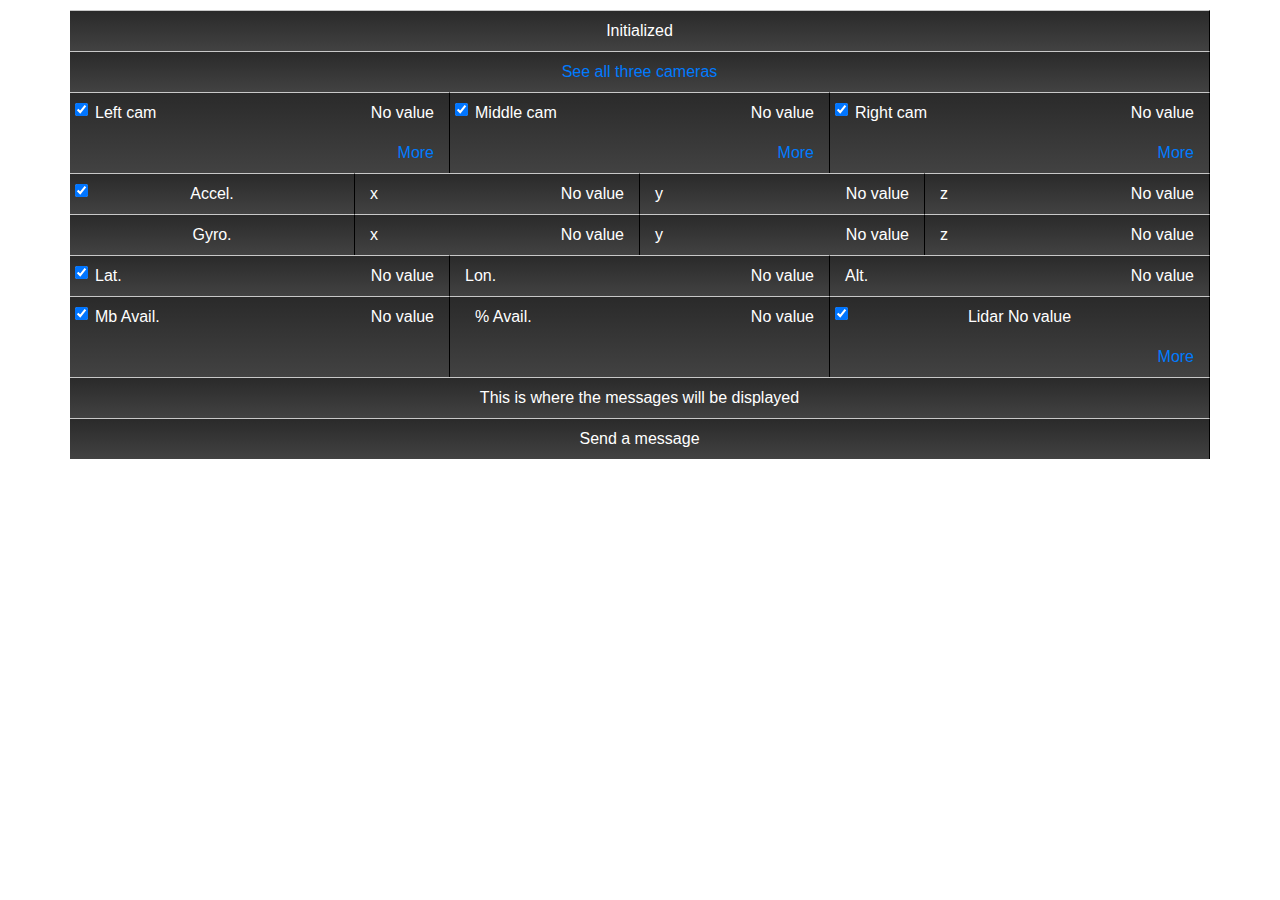
<file: web/index.html>
<!DOCTYPE html>
<html>
    <head>
        <meta charset="utf-8" />
        <link rel="stylesheet" type="text/css" href="style.css"/>
        <link rel="stylesheet" type="text/css" href="bootstrap/dist/css/bootstrap.min.css">
        <meta name="viewport" content="width=device-width, initial-scale=1">

        <script src="Chart.bundle.js"></script>
		<script src="jquery.js"></script>
        <script src="javascript.js"></script>
        <script src="bootstrap/dist/js/bootstrap.min.js"></script>

        <title>Special Problem App</title>
    </head>
    <body>
        
        <div class="container">

			<div id="page_id" value="index"><div>

            <div class="row">
                <div class="col-12">Initialized</div>
            </div>

			<div class="row">
                <div class="col-12"><a href="all_cameras.html" class="link_new_page"> See all three cameras</a></div>
            </div>

			<!---  ================= Cameras ================= --->
            <div class="row">
				<!---  ------------- Left Camera ------------- --->
                <div class="col-4 Lcam" id="image_l">
                    <input type="checkbox" class="leftAlignedCheckbox" checked>
                    <span class="float-md-left" style="padding-left: 10px;"> Left cam </span>
                    <span class="float-md-right topicValue" id="image_l_rate_rate">No value</span>
					<div> 
						</br><a href="image.html" class="float-md-right link_new_page"> More</a>
					</div>
                </div>
				<!---  ------------- Middle Camera ------------- --->
                <div class="col-4 Mcam" id="image_m">
                    <input type="checkbox" class="leftAlignedCheckbox" checked> 
                    <span class="float-md-left" style="padding-left: 10px;"> Middle cam </span>
                    <span class="float-md-right topicValue" id="image_m_rate_rate">No value</span>
					<div> 
						</br><a href="image.html" class="float-md-right link_new_page"> More</a>
					</div>
                </div>
				<!---  ------------- Right Camera ------------- --->
                <div class="col-4 Rcam" id="image_r">
                    <input type="checkbox" class="leftAlignedCheckbox" checked>
                    <span class="float-md-left" style="padding-left: 10px;"> Right cam </span>
                    <span class="float-md-right topicValue" id="image_r_rate_rate">No value</span>
					<div> 
						</br><a href="image.html" class="float-md-right link_new_page"> More</a>
					</div>
                </div>
            </div>

			<!---  ================= Imu ================= --->
            <div id="imu_imu">
				<!---  ------------- Accel ------------- --->
                <div class="row">
                    <div class="col-3 " id="imu">
                        <input type="checkbox" checked class="leftAlignedCheckbox">Accel.
                    </div>
                    <div class="col-3 "><span class="float-md-left"> x </span>
                        <span class="float-md-right topicValue">No value</span>
                    </div>
                    <div class="col-3 "><span class="float-md-left"> y </span>
                        <span class="float-md-right topicValue">No value</span>
                    </div>
                    <div class="col-3 "><span class="float-md-left"> z </span>
                        <span class="float-md-right topicValue">No value</span>
                    </div>
                </div>
				<!---  ------------- Gyro ------------- --->
                <div class="row">
                    <div class="col-3">
                        Gyro.
					</div>
                    <div class="col-3 "><span class="float-md-left"> x </span>
                        <span class="float-md-right topicValue">No value</span>
                    </div>
                    <div class="col-3 "><span class="float-md-left"> y </span>
                        <span class="float-md-right topicValue">No value</span>
                    </div>
                    <div class="col-3 "><span class="float-md-left"> z </span>
                        <span class="float-md-right topicValue">No value</span>
                    </div>
                </div>
            </div>

			<!---  ================= GPS ================= --->
            <div class="row" id="gps_gps">
                <div class="col-4 float-md-left" style="text-align:left; padding-left: 25px;" id="gps">
                    <input type="checkbox" class="leftAlignedCheckbox" checked> Lat.
                    <div class="float-md-right topicValue longValue">No value</div>
                </div>
                <div class="col-4 Position">
                    <div class="float-md-left"> Lon. </div>
                    <div class="float-md-right topicValue longValue">No value</div>
                </div>
                <div class="col-4 Position">
                    <div class="float-md-left"> Alt. </div>
                    <div class="float-md-right topicValue longValue">No value</div>
                </div>
            </div>

			<!---  ================= Battery ================= --->
<!---  
            <div class="row">
                <div class="col-4 " id="batteryPercentage"> <input type="checkbox" class="leftAlignedCheckbox" checked> Bat %</div>
                <div class="col-4 " id="batteryVoltage"> <input type="checkbox" class="leftAlignedCheckbox" checked> Bat voltage</div>
                <div class="col-4 " id="cpu"> <input type="checkbox" class="leftAlignedCheckbox" checked> CPU</div>
            </div>
--->
			<!---  ================= Disk Space ================= --->
            <div class="row" id="disk_space_disk_space" >
                <div class="col-4 float-md-left" style="text-align:left; padding-left: 25px;" id="disk_space">
                    <input type="checkbox" class="leftAlignedCheckbox" checked> Mb Avail. </span>
                    <span class="float-md-right topicValue">No value</span>
                </div>
                <div class="col-4 " id="diskSpacePercentage">
                    <span class="float-md-left" style="padding-left: 10px;">% Avail. </span>
                    <span class="float-md-right topicValue">No value</span>
                </div>
                <div class="col-4 Lidar" id="lidar">
                    <input type="checkbox" class="leftAlignedCheckbox" checked> Lidar 
                    <span class="topicValue" id="lidar_rate">No value</span>
					</br><a href="lidar.html" class="float-md-right link_new_page"> More</a>
                </div>
            </div>

			<!---  ================= Output nmessages ================= --->
            <div class="row">
                <div class="col-12">This is where the messages will be displayed</div>
            </div>

			<!---  ================= Message posting ================= --->
            <div class="row">
                <div class="col-12" id="postAMessage">Send a message</div>
            </div>
        </div>
    </body>
</html>
</file>
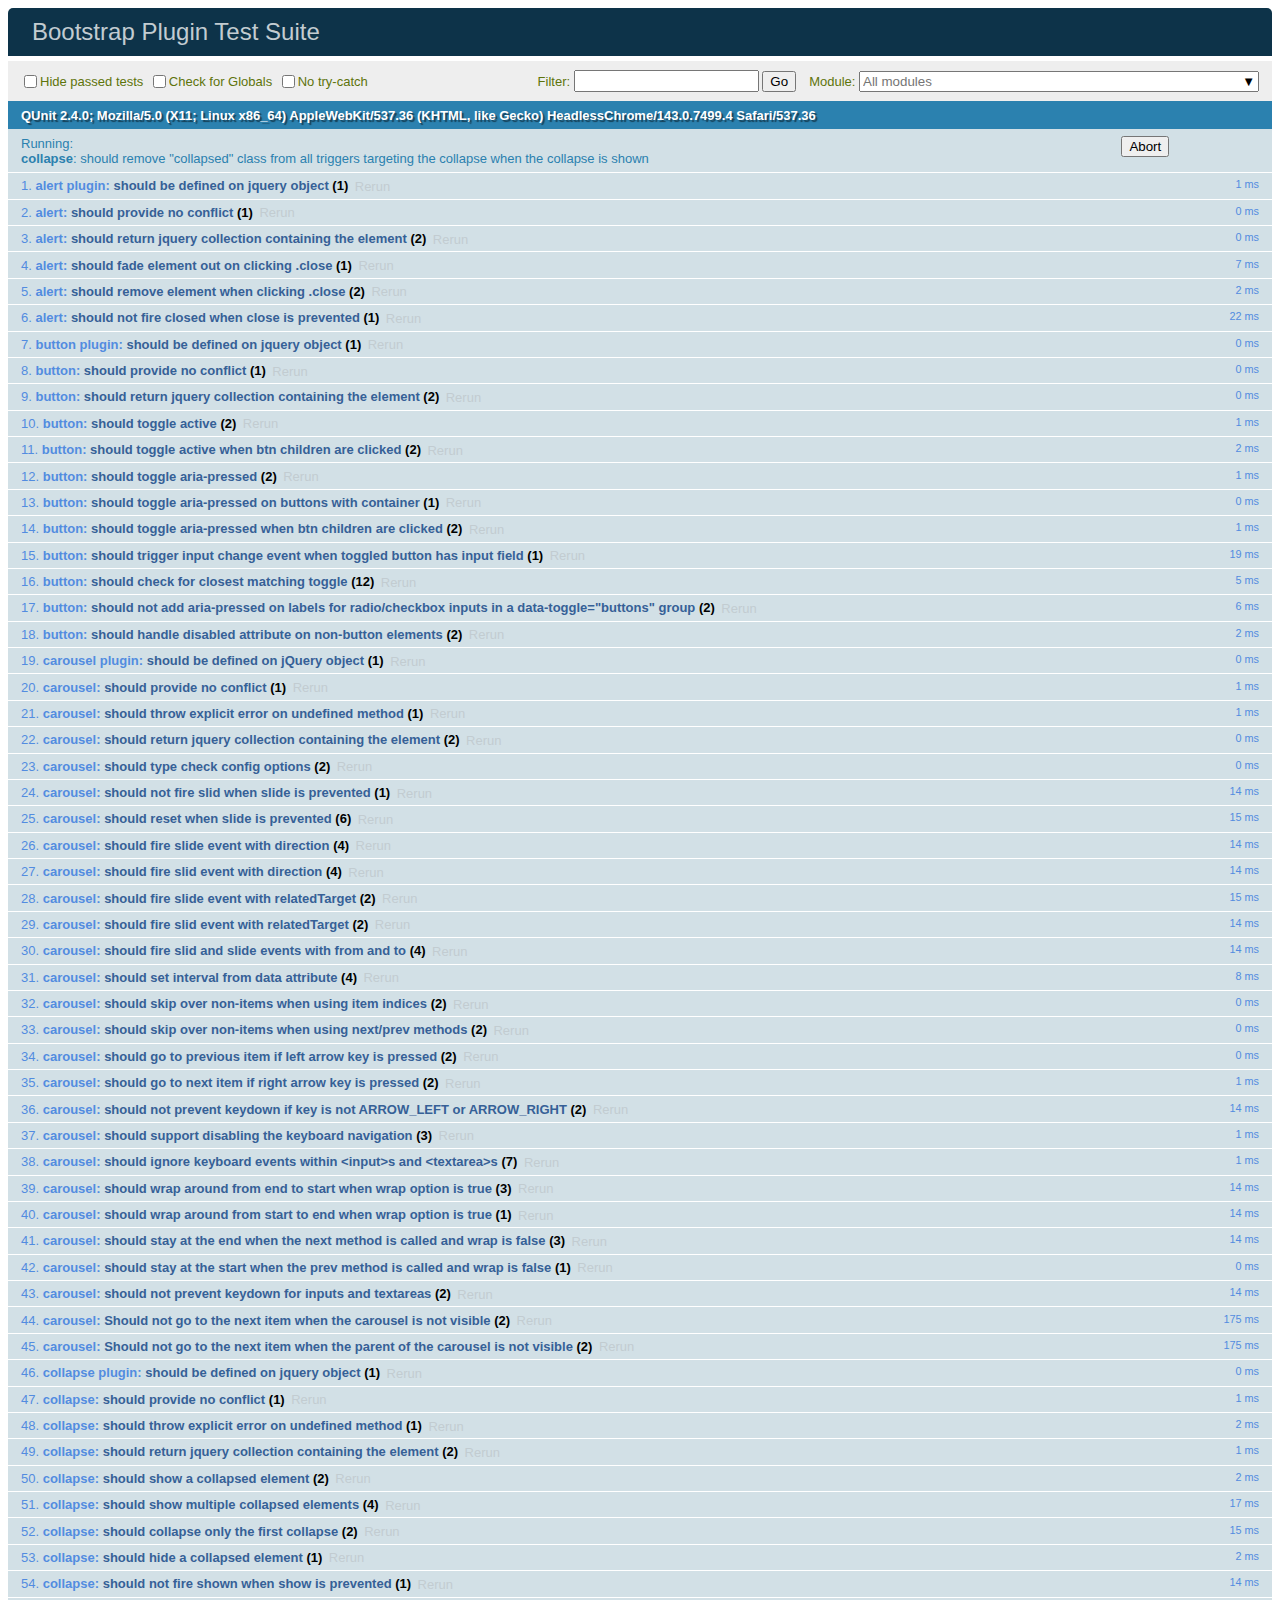
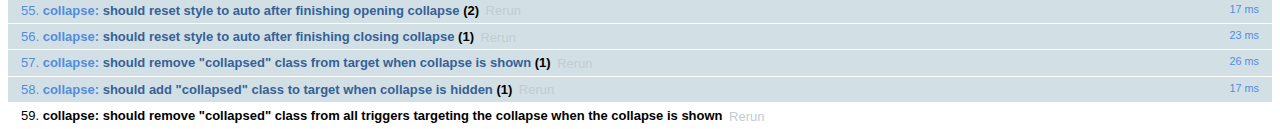
<file: web/bootstrap/js/tests/index.html>
<!DOCTYPE html>
<html>
  <head>
    <meta charset="utf-8">
    <meta name="viewport" content="width=device-width, initial-scale=1, shrink-to-fit=no">
    <title>Bootstrap Plugin Test Suite</title>

    <!-- jQuery -->
    <script src="../../assets/js/vendor/jquery-slim.min.js"></script>
    <script src="../../assets/js/vendor/popper.min.js"></script>

    <!-- QUnit -->
    <link rel="stylesheet" href="vendor/qunit.css" media="screen">
    <script src="vendor/qunit.js"></script>

    <script>
      // Disable jQuery event aliases to ensure we don't accidentally use any of them
      [
        'blur',
        'focus',
        'focusin',
        'focusout',
        'resize',
        'scroll',
        'click',
        'dblclick',
        'mousedown',
        'mouseup',
        'mousemove',
        'mouseover',
        'mouseout',
        'mouseenter',
        'mouseleave',
        'change',
        'select',
        'submit',
        'keydown',
        'keypress',
        'keyup',
        'contextmenu'
      ].forEach(function(eventAlias) {
        $.fn[eventAlias] = function() {
          throw new Error('Using the ".' + eventAlias + '()" method is not allowed, so that Bootstrap can be compatible with custom jQuery builds which exclude the "event aliases" module that defines said method. See https://github.com/twbs/bootstrap/blob/master/CONTRIBUTING.md#js')
        }
      })

      // Require assert.expect in each test
      QUnit.config.requireExpects = true

      // See https://github.com/axemclion/grunt-saucelabs#test-result-details-with-qunit
      var log = []
      var testName

      QUnit.done(function(testResults) {
        var tests = []
        for (var i = 0; i < log.length; i++) {
          var details = log[i]
          tests.push({
            name: details.name,
            result: details.result,
            expected: details.expected,
            actual: details.actual,
            source: details.source
          })
        }
        testResults.tests = tests

        window.global_test_results = testResults
      })

      QUnit.testStart(function(testDetails) {
        QUnit.log(function(details) {
          if (!details.result) {
            details.name = testDetails.name
            log.push(details)
          }
        })
      })

      // Cleanup
      QUnit.testDone(function () {
        $('#modal-test, .modal-backdrop').remove()
      })

      // Display fixture on-screen on iOS to avoid false positives
      // See https://github.com/twbs/bootstrap/pull/15955
      if (/iPhone|iPad|iPod/.test(navigator.userAgent)) {
        QUnit.begin(function() {
          $('#qunit-fixture').css({ top: 0, left: 0 })
        })

        QUnit.done(function() {
          $('#qunit-fixture').css({ top: '', left: '' })
        })
      }
    </script>

    <!-- Transpiled Plugins -->
    <script src="../dist/util.js"></script>
    <script src="../dist/alert.js"></script>
    <script src="../dist/button.js"></script>
    <script src="../dist/carousel.js"></script>
    <script src="../dist/collapse.js"></script>
    <script src="../dist/dropdown.js"></script>
    <script src="../dist/modal.js"></script>
    <script src="../dist/scrollspy.js"></script>
    <script src="../dist/tab.js"></script>
    <script src="../dist/tooltip.js"></script>
    <script src="../dist/popover.js"></script>

    <!-- Unit Tests -->
    <script src="unit/alert.js"></script>
    <script src="unit/button.js"></script>
    <script src="unit/carousel.js"></script>
    <script src="unit/collapse.js"></script>
    <script src="unit/dropdown.js"></script>
    <script src="unit/modal.js"></script>
    <script src="unit/scrollspy.js"></script>
    <script src="unit/tab.js"></script>
    <script src="unit/tooltip.js"></script>
    <script src="unit/popover.js"></script>
  </head>
  <body>
    <div id="qunit-container">
      <div id="qunit"></div>
      <div id="qunit-fixture"></div>
    </div>
  </body>
</html>
</file>
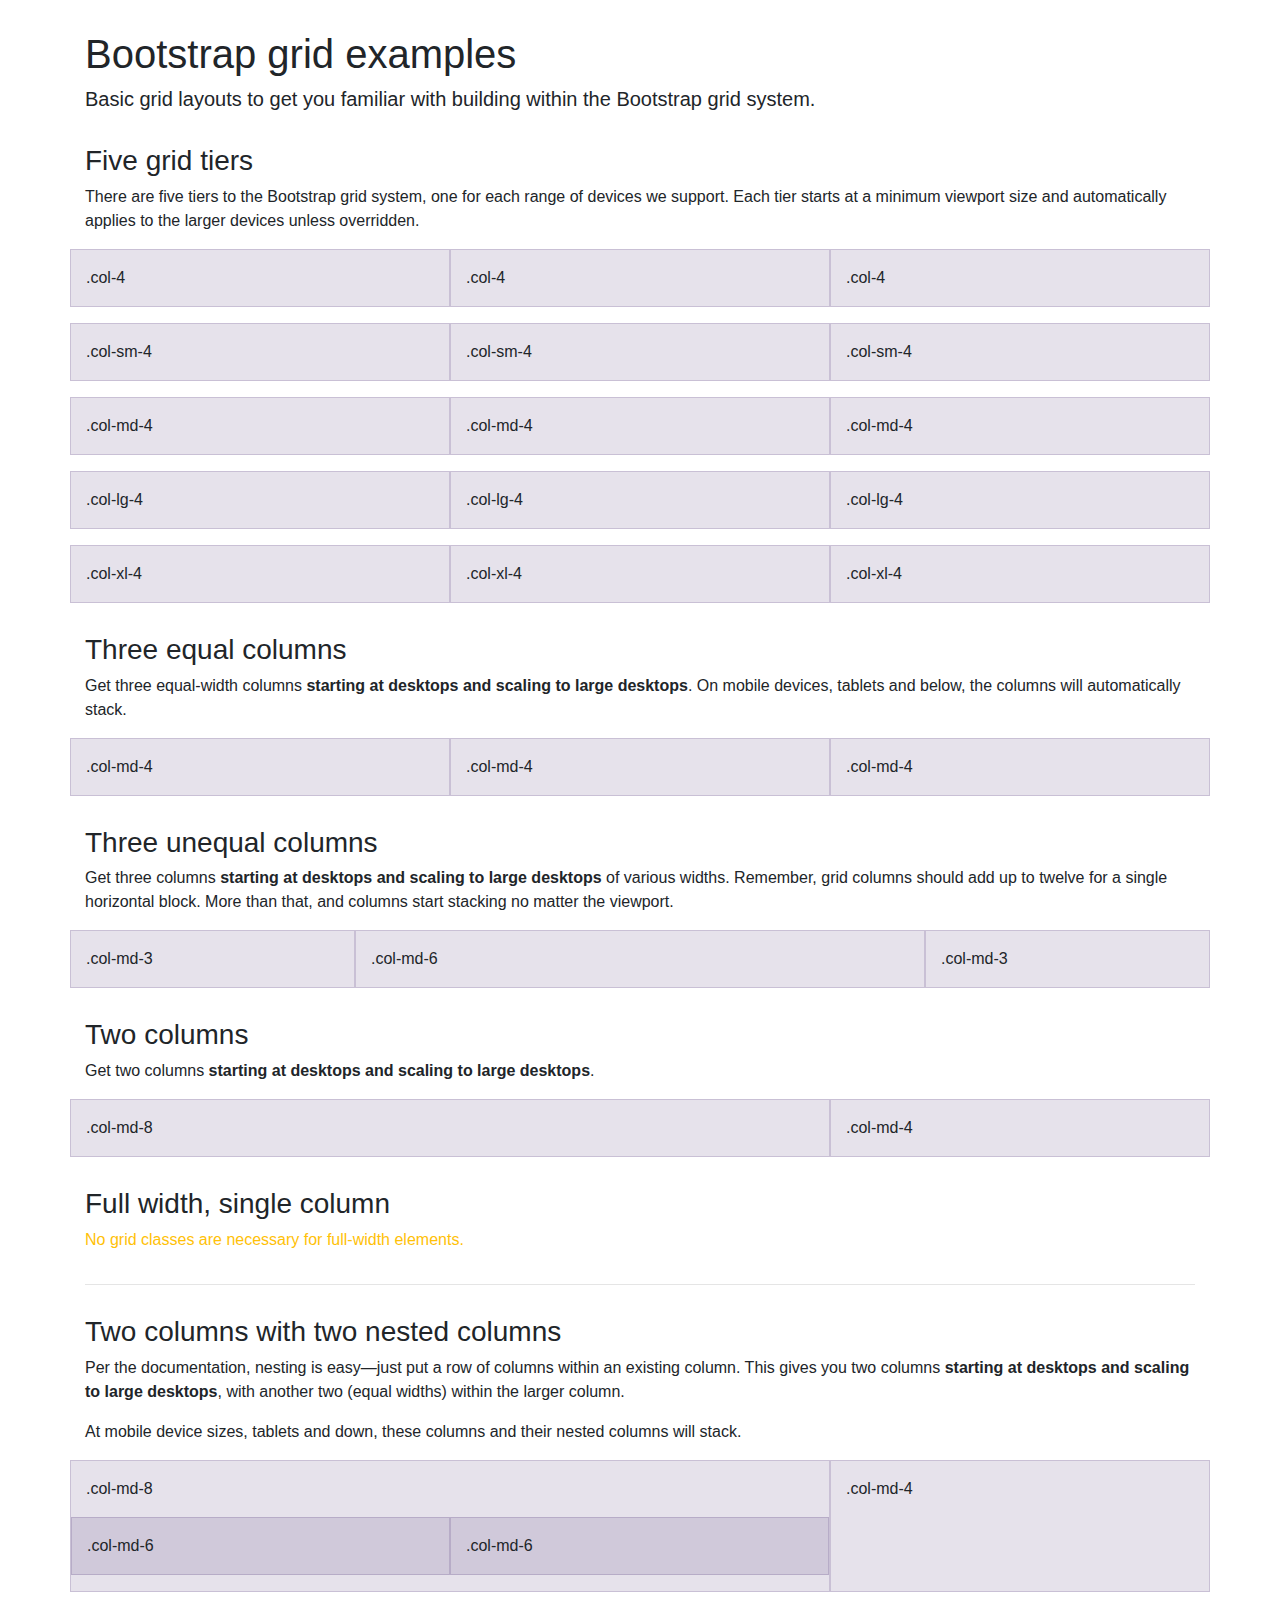
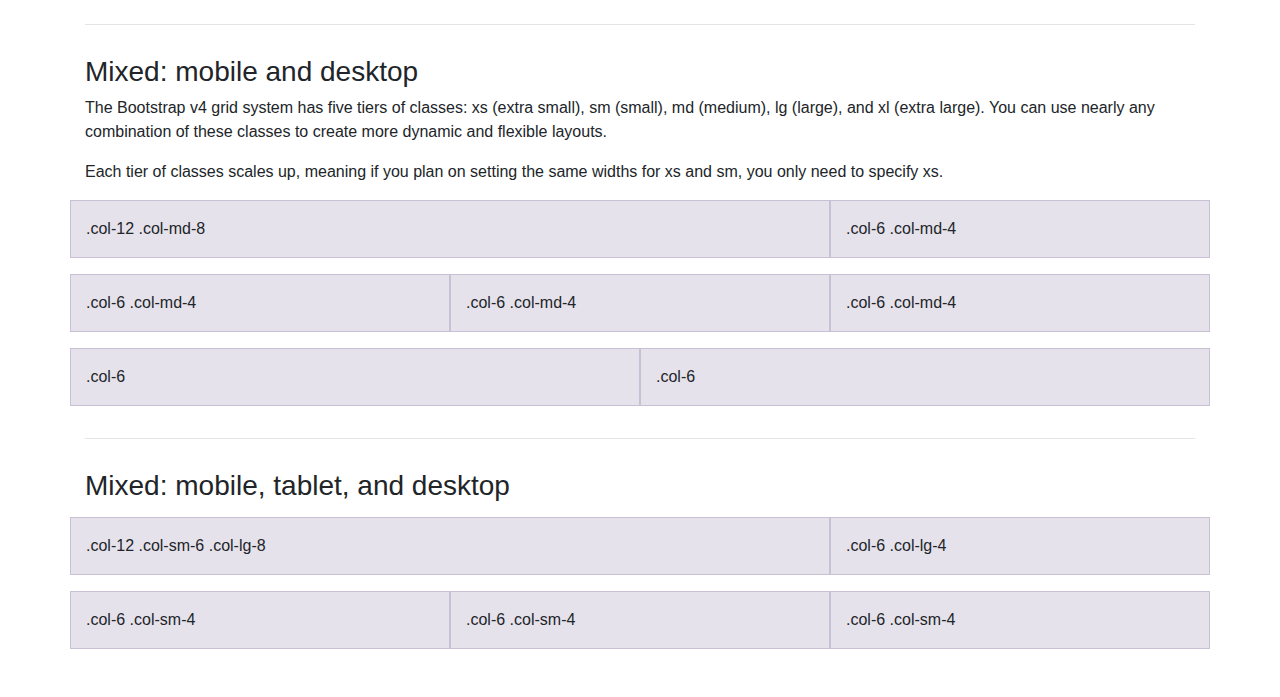
<file: web/bootstrap/docs/4.0/examples/grid/index.html>
<!DOCTYPE html>
<html lang="en">
  <head>
    <meta charset="utf-8">
    <meta name="viewport" content="width=device-width, initial-scale=1, shrink-to-fit=no">
    <meta name="description" content="">
    <meta name="author" content="">
    <link rel="icon" href="../../../../favicon.ico">

    <title>Grid Template for Bootstrap</title>

    <!-- Bootstrap core CSS -->
    <link href="../../../../dist/css/bootstrap.min.css" rel="stylesheet">

    <!-- Custom styles for this template -->
    <link href="grid.css" rel="stylesheet">
  </head>

  <body>
    <div class="container">

      <h1>Bootstrap grid examples</h1>
      <p class="lead">Basic grid layouts to get you familiar with building within the Bootstrap grid system.</p>

      <h3>Five grid tiers</h3>
      <p>There are five tiers to the Bootstrap grid system, one for each range of devices we support. Each tier starts at a minimum viewport size and automatically applies to the larger devices unless overridden.</p>

      <div class="row">
        <div class="col-4">.col-4</div>
        <div class="col-4">.col-4</div>
        <div class="col-4">.col-4</div>
      </div>

      <div class="row">
        <div class="col-sm-4">.col-sm-4</div>
        <div class="col-sm-4">.col-sm-4</div>
        <div class="col-sm-4">.col-sm-4</div>
      </div>

      <div class="row">
        <div class="col-md-4">.col-md-4</div>
        <div class="col-md-4">.col-md-4</div>
        <div class="col-md-4">.col-md-4</div>
      </div>

      <div class="row">
        <div class="col-lg-4">.col-lg-4</div>
        <div class="col-lg-4">.col-lg-4</div>
        <div class="col-lg-4">.col-lg-4</div>
      </div>

      <div class="row">
        <div class="col-xl-4">.col-xl-4</div>
        <div class="col-xl-4">.col-xl-4</div>
        <div class="col-xl-4">.col-xl-4</div>
      </div>

      <h3>Three equal columns</h3>
      <p>Get three equal-width columns <strong>starting at desktops and scaling to large desktops</strong>. On mobile devices, tablets and below, the columns will automatically stack.</p>
      <div class="row">
        <div class="col-md-4">.col-md-4</div>
        <div class="col-md-4">.col-md-4</div>
        <div class="col-md-4">.col-md-4</div>
      </div>

      <h3>Three unequal columns</h3>
      <p>Get three columns <strong>starting at desktops and scaling to large desktops</strong> of various widths. Remember, grid columns should add up to twelve for a single horizontal block. More than that, and columns start stacking no matter the viewport.</p>
      <div class="row">
        <div class="col-md-3">.col-md-3</div>
        <div class="col-md-6">.col-md-6</div>
        <div class="col-md-3">.col-md-3</div>
      </div>

      <h3>Two columns</h3>
      <p>Get two columns <strong>starting at desktops and scaling to large desktops</strong>.</p>
      <div class="row">
        <div class="col-md-8">.col-md-8</div>
        <div class="col-md-4">.col-md-4</div>
      </div>

      <h3>Full width, single column</h3>
      <p class="text-warning">No grid classes are necessary for full-width elements.</p>

      <hr>

      <h3>Two columns with two nested columns</h3>
      <p>Per the documentation, nesting is easy—just put a row of columns within an existing column. This gives you two columns <strong>starting at desktops and scaling to large desktops</strong>, with another two (equal widths) within the larger column.</p>
      <p>At mobile device sizes, tablets and down, these columns and their nested columns will stack.</p>
      <div class="row">
        <div class="col-md-8">
          .col-md-8
          <div class="row">
            <div class="col-md-6">.col-md-6</div>
            <div class="col-md-6">.col-md-6</div>
          </div>
        </div>
        <div class="col-md-4">.col-md-4</div>
      </div>

      <hr>

      <h3>Mixed: mobile and desktop</h3>
      <p>The Bootstrap v4 grid system has five tiers of classes: xs (extra small), sm (small), md (medium), lg (large), and xl (extra large). You can use nearly any combination of these classes to create more dynamic and flexible layouts.</p>
      <p>Each tier of classes scales up, meaning if you plan on setting the same widths for xs and sm, you only need to specify xs.</p>
      <div class="row">
        <div class="col-12 col-md-8">.col-12 .col-md-8</div>
        <div class="col-6 col-md-4">.col-6 .col-md-4</div>
      </div>
      <div class="row">
        <div class="col-6 col-md-4">.col-6 .col-md-4</div>
        <div class="col-6 col-md-4">.col-6 .col-md-4</div>
        <div class="col-6 col-md-4">.col-6 .col-md-4</div>
      </div>
      <div class="row">
        <div class="col-6">.col-6</div>
        <div class="col-6">.col-6</div>
      </div>

      <hr>

      <h3>Mixed: mobile, tablet, and desktop</h3>
      <p></p>
      <div class="row">
        <div class="col-12 col-sm-6 col-lg-8">.col-12 .col-sm-6 .col-lg-8</div>
        <div class="col-6 col-lg-4">.col-6 .col-lg-4</div>
      </div>
      <div class="row">
        <div class="col-6 col-sm-4">.col-6 .col-sm-4</div>
        <div class="col-6 col-sm-4">.col-6 .col-sm-4</div>
        <div class="col-6 col-sm-4">.col-6 .col-sm-4</div>
      </div>

    </div> <!-- /container -->
  </body>
</html>
</file>
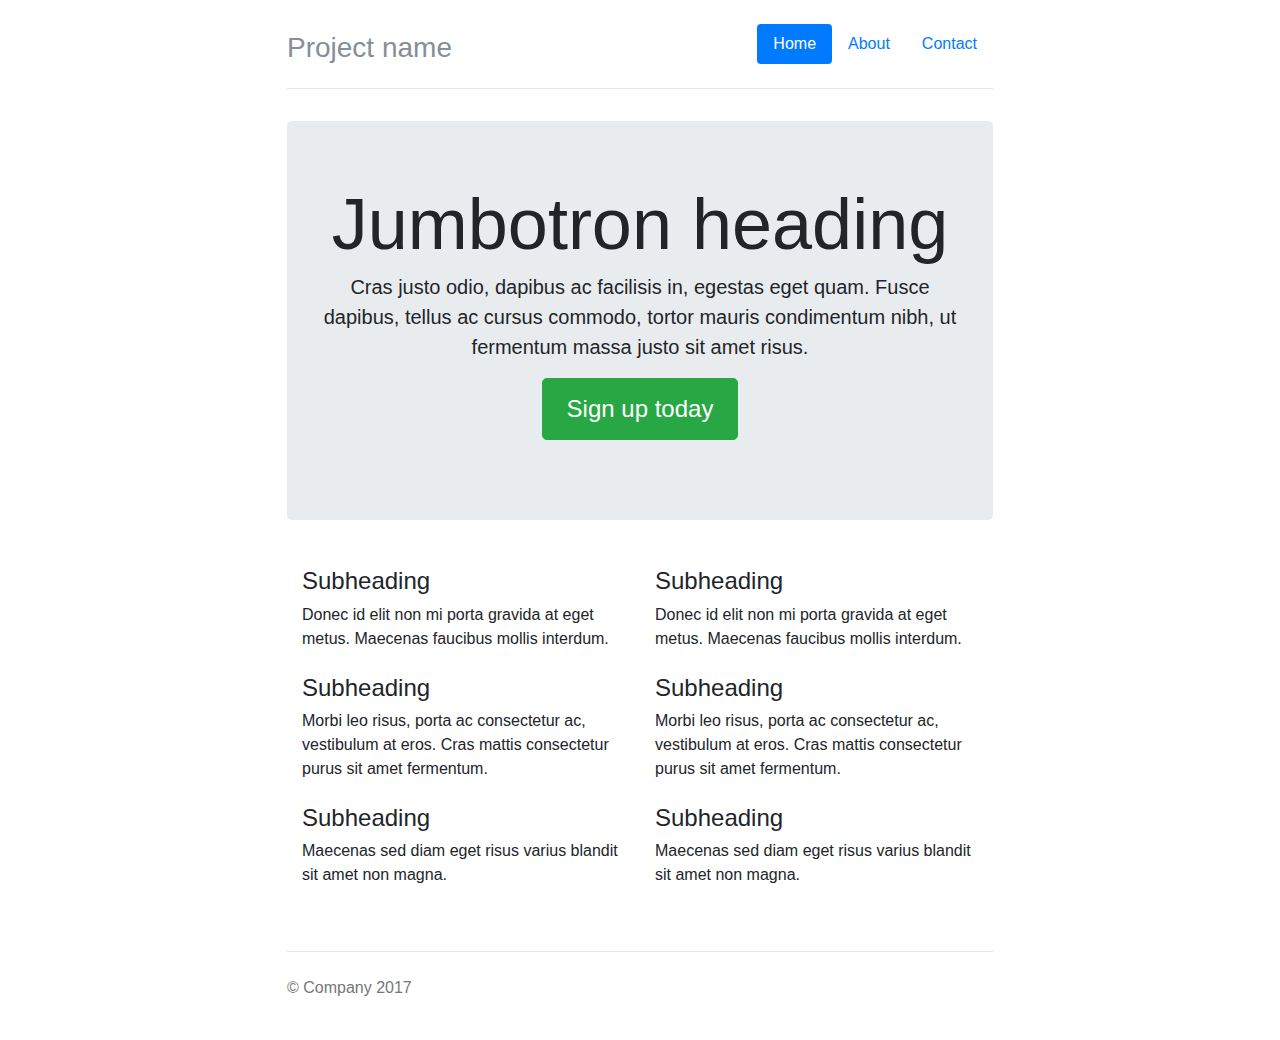
<file: web/bootstrap/docs/4.0/examples/narrow-jumbotron/index.html>
<!DOCTYPE html>
<html lang="en">
  <head>
    <meta charset="utf-8">
    <meta name="viewport" content="width=device-width, initial-scale=1, shrink-to-fit=no">
    <meta name="description" content="">
    <meta name="author" content="">
    <link rel="icon" href="../../../../favicon.ico">

    <title>Narrow Jumbotron Template for Bootstrap</title>

    <!-- Bootstrap core CSS -->
    <link href="../../../../dist/css/bootstrap.min.css" rel="stylesheet">

    <!-- Custom styles for this template -->
    <link href="narrow-jumbotron.css" rel="stylesheet">
  </head>

  <body>

    <div class="container">
      <header class="header clearfix">
        <nav>
          <ul class="nav nav-pills float-right">
            <li class="nav-item">
              <a class="nav-link active" href="#">Home <span class="sr-only">(current)</span></a>
            </li>
            <li class="nav-item">
              <a class="nav-link" href="#">About</a>
            </li>
            <li class="nav-item">
              <a class="nav-link" href="#">Contact</a>
            </li>
          </ul>
        </nav>
        <h3 class="text-muted">Project name</h3>
      </header>

      <main role="main">

        <div class="jumbotron">
          <h1 class="display-3">Jumbotron heading</h1>
          <p class="lead">Cras justo odio, dapibus ac facilisis in, egestas eget quam. Fusce dapibus, tellus ac cursus commodo, tortor mauris condimentum nibh, ut fermentum massa justo sit amet risus.</p>
          <p><a class="btn btn-lg btn-success" href="#" role="button">Sign up today</a></p>
        </div>

        <div class="row marketing">
          <div class="col-lg-6">
            <h4>Subheading</h4>
            <p>Donec id elit non mi porta gravida at eget metus. Maecenas faucibus mollis interdum.</p>

            <h4>Subheading</h4>
            <p>Morbi leo risus, porta ac consectetur ac, vestibulum at eros. Cras mattis consectetur purus sit amet fermentum.</p>

            <h4>Subheading</h4>
            <p>Maecenas sed diam eget risus varius blandit sit amet non magna.</p>
          </div>

          <div class="col-lg-6">
            <h4>Subheading</h4>
            <p>Donec id elit non mi porta gravida at eget metus. Maecenas faucibus mollis interdum.</p>

            <h4>Subheading</h4>
            <p>Morbi leo risus, porta ac consectetur ac, vestibulum at eros. Cras mattis consectetur purus sit amet fermentum.</p>

            <h4>Subheading</h4>
            <p>Maecenas sed diam eget risus varius blandit sit amet non magna.</p>
          </div>
        </div>

      </main>

      <footer class="footer">
        <p>&copy; Company 2017</p>
      </footer>

    </div> <!-- /container -->
  </body>
</html>
</file>
<file: web/style.css>
p
{
    color: blue;
}

body {
  padding-top: 10px;
}
[class*="col-"], footer {
  color: white;
  border-top: 1px solid rgb(200, 200, 200);
  border-right: 1px solid black;
  line-height: 40px;
  text-align: center;
  background: grey; /* For browsers that do not support gradients */
  background: -webkit-linear-gradient(rgb(42, 42, 42),rgb(66, 66, 66)); /* For Safari 5.1 to 6.0 */
  background: -o-linear-gradient(rgb(42, 42, 42),rgb(66, 66, 66)); /* For Opera 11.1 to 12.0 */
  background: -moz-linear-gradient(rgb(42, 42, 42),rgb(66, 66, 66)); /* For Firefox 3.6 to 15 */
  background: linear-gradient(rgb(42, 42, 42),rgb(66, 66, 66)); /* Standard syntax (must be last) */
}

.inactive{
  background: grey; /* For browsers that do not support gradients */
  background: -webkit-linear-gradient(rgb(120, 120, 120),rgb(150, 150, 150)); /* For Safari 5.1 to 6.0 */
  background: -o-linear-gradient(rgb(120, 120, 120),rgb(150, 150, 150)); /* For Opera 11.1 to 12.0 */
  background: -moz-linear-gradient(rgb(120, 120, 120),rgb(150, 150, 150)); /* For Firefox 3.6 to 15 */
  background: linear-gradient(rgb(120, 120, 120),rgb(150, 150, 150)); /* Standard syntax (must be last) */
}

.topicValue{
  font-size: 100%;
  text-align: right;
}

.longValue{
  font-size: 100%;
  text-align: center;
}

.label{
  font-size: 120%;
  text-align: left;
}

.leftAlignedCheckbox{
  position: absolute;
  top: 10px;
  left: 5px;
}
</file>
<file: web/bootstrap/docs/4.0/examples/grid/grid.css>
body {
  padding-top: 2rem;
  padding-bottom: 2rem;
}

h3 {
  margin-top: 2rem;
}

.row {
  margin-bottom: 1rem;
}
.row .row {
  margin-top: 1rem;
  margin-bottom: 0;
}
[class*="col-"] {
  padding-top: 1rem;
  padding-bottom: 1rem;
  background-color: rgba(86,61,124,.15);
  border: 1px solid rgba(86,61,124,.2);
}

hr {
  margin-top: 2rem;
  margin-bottom: 2rem;
}
</file>
<file: web/bootstrap/docs/4.0/examples/narrow-jumbotron/narrow-jumbotron.css>
/* Space out content a bit */
body {
  padding-top: 1.5rem;
  padding-bottom: 1.5rem;
}

/* Everything but the jumbotron gets side spacing for mobile first views */
.header,
.marketing,
.footer {
  padding-right: 1rem;
  padding-left: 1rem;
}

/* Custom page header */
.header {
  padding-bottom: 1rem;
  border-bottom: .05rem solid #e5e5e5;
}
/* Make the masthead heading the same height as the navigation */
.header h3 {
  margin-top: 0;
  margin-bottom: 0;
  line-height: 3rem;
}

/* Custom page footer */
.footer {
  padding-top: 1.5rem;
  color: #777;
  border-top: .05rem solid #e5e5e5;
}

/* Customize container */
@media (min-width: 48em) {
  .container {
    max-width: 46rem;
  }
}
.container-narrow > hr {
  margin: 2rem 0;
}

/* Main marketing message and sign up button */
.jumbotron {
  text-align: center;
  border-bottom: .05rem solid #e5e5e5;
}
.jumbotron .btn {
  padding: .75rem 1.5rem;
  font-size: 1.5rem;
}

/* Supporting marketing content */
.marketing {
  margin: 3rem 0;
}
.marketing p + h4 {
  margin-top: 1.5rem;
}

/* Responsive: Portrait tablets and up */
@media screen and (min-width: 48em) {
  /* Remove the padding we set earlier */
  .header,
  .marketing,
  .footer {
    padding-right: 0;
    padding-left: 0;
  }
  /* Space out the masthead */
  .header {
    margin-bottom: 2rem;
  }
  /* Remove the bottom border on the jumbotron for visual effect */
  .jumbotron {
    border-bottom: 0;
  }
}
</file>
<file: web/bootstrap/js/tests/vendor/qunit.css>
/*!
 * QUnit 2.4.0
 * https://qunitjs.com/
 *
 * Copyright jQuery Foundation and other contributors
 * Released under the MIT license
 * https://jquery.org/license
 *
 * Date: 2017-07-08T15:20Z
 */

/** Font Family and Sizes */

#qunit-tests, #qunit-header, #qunit-banner, #qunit-testrunner-toolbar, #qunit-filteredTest, #qunit-userAgent, #qunit-testresult {
	font-family: "Helvetica Neue Light", "HelveticaNeue-Light", "Helvetica Neue", Calibri, Helvetica, Arial, sans-serif;
}

#qunit-testrunner-toolbar, #qunit-filteredTest, #qunit-userAgent, #qunit-testresult, #qunit-tests li { font-size: small; }
#qunit-tests { font-size: smaller; }


/** Resets */

#qunit-tests, #qunit-header, #qunit-banner, #qunit-filteredTest, #qunit-userAgent, #qunit-testresult, #qunit-modulefilter {
	margin: 0;
	padding: 0;
}


/** Header (excluding toolbar) */

#qunit-header {
	padding: 0.5em 0 0.5em 1em;

	color: #8699A4;
	background-color: #0D3349;

	font-size: 1.5em;
	line-height: 1em;
	font-weight: 400;

	border-radius: 5px 5px 0 0;
}

#qunit-header a {
	text-decoration: none;
	color: #C2CCD1;
}

#qunit-header a:hover,
#qunit-header a:focus {
	color: #FFF;
}

#qunit-banner {
	height: 5px;
}

#qunit-filteredTest {
	padding: 0.5em 1em 0.5em 1em;
	color: #366097;
	background-color: #F4FF77;
}

#qunit-userAgent {
	padding: 0.5em 1em 0.5em 1em;
	color: #FFF;
	background-color: #2B81AF;
	text-shadow: rgba(0, 0, 0, 0.5) 2px 2px 1px;
}


/** Toolbar */

#qunit-testrunner-toolbar {
	padding: 0.5em 1em 0.5em 1em;
	color: #5E740B;
	background-color: #EEE;
}

#qunit-testrunner-toolbar .clearfix {
	height: 0;
	clear: both;
}

#qunit-testrunner-toolbar label {
	display: inline-block;
}

#qunit-testrunner-toolbar input[type=checkbox],
#qunit-testrunner-toolbar input[type=radio] {
	margin: 3px;
	vertical-align: -2px;
}

#qunit-testrunner-toolbar input[type=text] {
	box-sizing: border-box;
	height: 1.6em;
}

.qunit-url-config,
.qunit-filter,
#qunit-modulefilter {
	display: inline-block;
	line-height: 2.1em;
}

.qunit-filter,
#qunit-modulefilter {
	float: right;
	position: relative;
	margin-left: 1em;
}

.qunit-url-config label {
	margin-right: 0.5em;
}

#qunit-modulefilter-search {
	box-sizing: border-box;
	width: 400px;
}

#qunit-modulefilter-search-container:after {
	position: absolute;
	right: 0.3em;
	content: "\25bc";
	color: black;
}

#qunit-modulefilter-dropdown {
	/* align with #qunit-modulefilter-search */
	box-sizing: border-box;
	width: 400px;
	position: absolute;
	right: 0;
	top: 50%;
	margin-top: 0.8em;

	border: 1px solid #D3D3D3;
	border-top: none;
	border-radius: 0 0 .25em .25em;
	color: #000;
	background-color: #F5F5F5;
	z-index: 99;
}

#qunit-modulefilter-dropdown a {
	color: inherit;
	text-decoration: none;
}

#qunit-modulefilter-dropdown .clickable.checked {
	font-weight: bold;
	color: #000;
	background-color: #D2E0E6;
}

#qunit-modulefilter-dropdown .clickable:hover {
	color: #FFF;
	background-color: #0D3349;
}

#qunit-modulefilter-actions {
	display: block;
	overflow: auto;

	/* align with #qunit-modulefilter-dropdown-list */
	font: smaller/1.5em sans-serif;
}

#qunit-modulefilter-dropdown #qunit-modulefilter-actions > * {
	box-sizing: border-box;
	max-height: 2.8em;
	display: block;
	padding: 0.4em;
}

#qunit-modulefilter-dropdown #qunit-modulefilter-actions > button {
	float: right;
	font: inherit;
}

#qunit-modulefilter-dropdown #qunit-modulefilter-actions > :last-child {
	/* insert padding to align with checkbox margins */
	padding-left: 3px;
}

#qunit-modulefilter-dropdown-list {
	max-height: 200px;
	overflow-y: auto;
	margin: 0;
	border-top: 2px groove threedhighlight;
	padding: 0.4em 0 0;
	font: smaller/1.5em sans-serif;
}

#qunit-modulefilter-dropdown-list li {
	white-space: nowrap;
	overflow: hidden;
	text-overflow: ellipsis;
}

#qunit-modulefilter-dropdown-list .clickable {
	display: block;
	padding-left: 0.15em;
}


/** Tests: Pass/Fail */

#qunit-tests {
	list-style-position: inside;
}

#qunit-tests li {
	padding: 0.4em 1em 0.4em 1em;
	border-bottom: 1px solid #FFF;
	list-style-position: inside;
}

#qunit-tests > li {
	display: none;
}

#qunit-tests li.running,
#qunit-tests li.pass,
#qunit-tests li.fail,
#qunit-tests li.skipped,
#qunit-tests li.aborted {
	display: list-item;
}

#qunit-tests.hidepass {
	position: relative;
}

#qunit-tests.hidepass li.running,
#qunit-tests.hidepass li.pass:not(.todo) {
	visibility: hidden;
	position: absolute;
	width:   0;
	height:  0;
	padding: 0;
	border:  0;
	margin:  0;
}

#qunit-tests li strong {
	cursor: pointer;
}

#qunit-tests li.skipped strong {
	cursor: default;
}

#qunit-tests li a {
	padding: 0.5em;
	color: #C2CCD1;
	text-decoration: none;
}

#qunit-tests li p a {
	padding: 0.25em;
	color: #6B6464;
}
#qunit-tests li a:hover,
#qunit-tests li a:focus {
	color: #000;
}

#qunit-tests li .runtime {
	float: right;
	font-size: smaller;
}

.qunit-assert-list {
	margin-top: 0.5em;
	padding: 0.5em;

	background-color: #FFF;

	border-radius: 5px;
}

.qunit-source {
	margin: 0.6em 0 0.3em;
}

.qunit-collapsed {
	display: none;
}

#qunit-tests table {
	border-collapse: collapse;
	margin-top: 0.2em;
}

#qunit-tests th {
	text-align: right;
	vertical-align: top;
	padding: 0 0.5em 0 0;
}

#qunit-tests td {
	vertical-align: top;
}

#qunit-tests pre {
	margin: 0;
	white-space: pre-wrap;
	word-wrap: break-word;
}

#qunit-tests del {
	color: #374E0C;
	background-color: #E0F2BE;
	text-decoration: none;
}

#qunit-tests ins {
	color: #500;
	background-color: #FFCACA;
	text-decoration: none;
}

/*** Test Counts */

#qunit-tests b.counts                       { color: #000; }
#qunit-tests b.passed                       { color: #5E740B; }
#qunit-tests b.failed                       { color: #710909; }

#qunit-tests li li {
	padding: 5px;
	background-color: #FFF;
	border-bottom: none;
	list-style-position: inside;
}

/*** Passing Styles */

#qunit-tests li li.pass {
	color: #3C510C;
	background-color: #FFF;
	border-left: 10px solid #C6E746;
}

#qunit-tests .pass                          { color: #528CE0; background-color: #D2E0E6; }
#qunit-tests .pass .test-name               { color: #366097; }

#qunit-tests .pass .test-actual,
#qunit-tests .pass .test-expected           { color: #999; }

#qunit-banner.qunit-pass                    { background-color: #C6E746; }

/*** Failing Styles */

#qunit-tests li li.fail {
	color: #710909;
	background-color: #FFF;
	border-left: 10px solid #EE5757;
	white-space: pre;
}

#qunit-tests > li:last-child {
	border-radius: 0 0 5px 5px;
}

#qunit-tests .fail                          { color: #000; background-color: #EE5757; }
#qunit-tests .fail .test-name,
#qunit-tests .fail .module-name             { color: #000; }

#qunit-tests .fail .test-actual             { color: #EE5757; }
#qunit-tests .fail .test-expected           { color: #008000; }

#qunit-banner.qunit-fail                    { background-color: #EE5757; }


/*** Aborted tests */
#qunit-tests .aborted { color: #000; background-color: orange; }
/*** Skipped tests */

#qunit-tests .skipped {
	background-color: #EBECE9;
}

#qunit-tests .qunit-todo-label,
#qunit-tests .qunit-skipped-label {
	background-color: #F4FF77;
	display: inline-block;
	font-style: normal;
	color: #366097;
	line-height: 1.8em;
	padding: 0 0.5em;
	margin: -0.4em 0.4em -0.4em 0;
}

#qunit-tests .qunit-todo-label {
	background-color: #EEE;
}

/** Result */

#qunit-testresult {
	color: #2B81AF;
	background-color: #D2E0E6;

	border-bottom: 1px solid #FFF;
}
#qunit-testresult .clearfix {
	height: 0;
	clear: both;
}
#qunit-testresult .module-name {
	font-weight: 700;
}
#qunit-testresult-display {
	padding: 0.5em 1em 0.5em 1em;
	width: 85%;
	float:left;
}
#qunit-testresult-controls {
	padding: 0.5em 1em 0.5em 1em;
  width: 10%;
	float:left;
}

/** Fixture */

#qunit-fixture {
	position: absolute;
	top: -10000px;
	left: -10000px;
	width: 1000px;
	height: 1000px;
}
</file>
